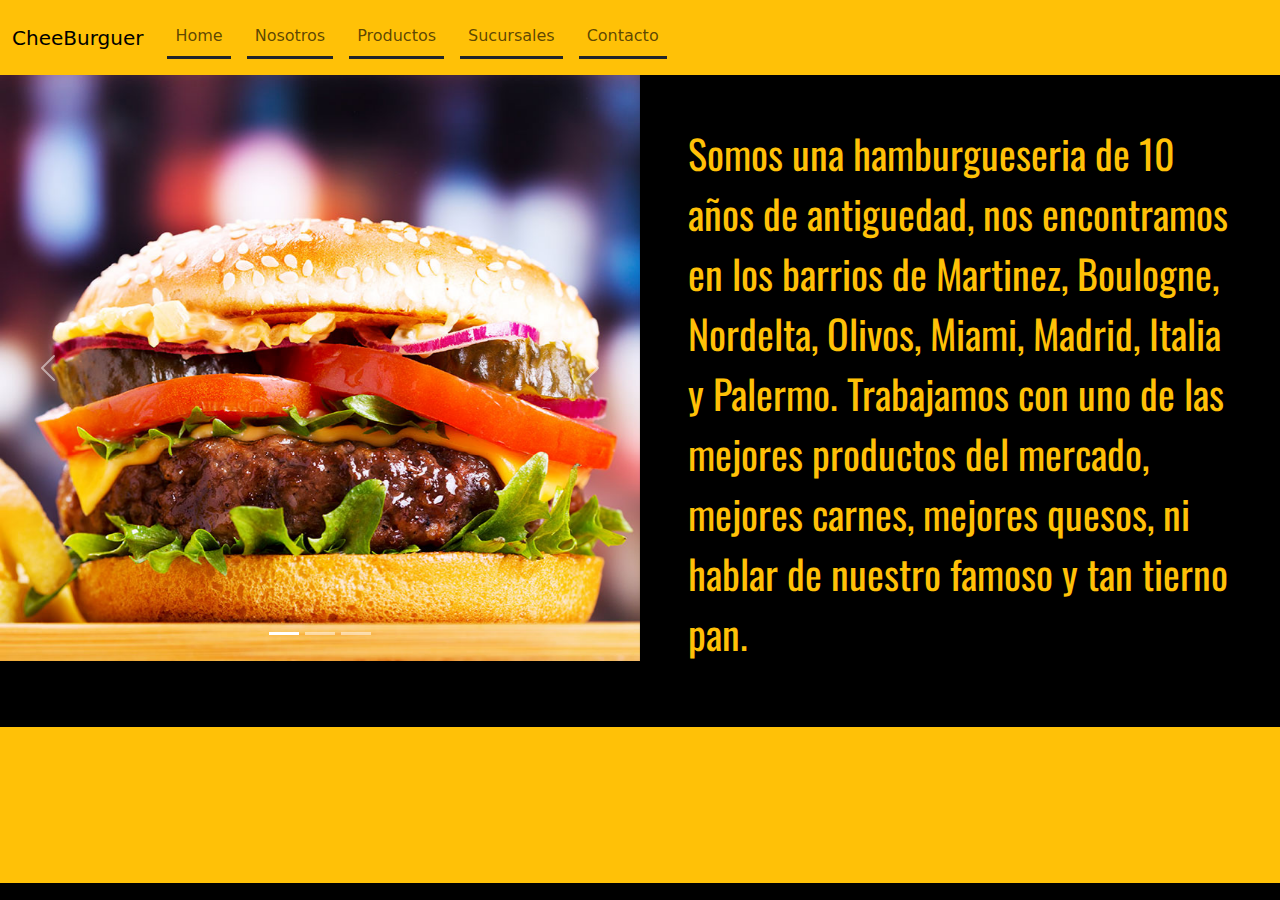
<file: index.html>
<!DOCTYPE html>
<html lang="es">
<head>
    <meta charset="UTF-8">
    <meta http-equiv="X-UA-Compatible" content="IE=edge">
    <meta name="viewport" content="width=device-width, initial-scale=1.0">
    <title>Home</title>
    <link rel="stylesheet" href="https://cdn.jsdelivr.net/npm/bootstrap@5.3.0-alpha1/dist/css/bootstrap.min.css">
    <link rel="stylesheet" href="https://cdnjs.cloudflare.com/ajax/libs/font-awesome/6.2.1/css/all.min.css" integrity="sha512-MV7K8+y+gLIBoVD59lQIYicR65iaqukzvf/nwasF0nqhPay5w/9lJmVM2hMDcnK1OnMGCdVK+iQrJ7lzPJQd1w==" crossorigin="anonymous" referrerpolicy="no-referrer" />
    <link rel="icon" href="hamburguesa-con-queso.ico">
    <link rel="stylesheet" href="estilos.css">
    <meta name="description" content="Este es el inicio de la pagina">
    <meta name="keywords" content="hamburguesa, mejores hamburguesas, cheddar, queso, panes, burguer, cheese">
    
</head>
<body>

    <header>

        <nav class="navbar navbar-expand-lg bg-warning py-3">
            <div class="container-fluid">
              <a class="navbar-brand" href="#">CheeBurguer</a>
              <button class="navbar-toggler" type="button" data-bs-toggle="collapse" data-bs-target="#navbarNav" aria-controls="navbarNav" aria-expanded="false" aria-label="Toggle navigation">
                <span class="navbar-toggler-icon"></span>
              </button>
              <div class="collapse navbar-collapse" id="navbarNav">
                <ul class="navbar-nav">
                  <li class="nav-item">
                    <a class="nav-link border-bottom mx-2 border-dark border-3" aria-current="page" href="#">Home</a>
                  </li>
                  <li class="nav-item">
                    <a class="nav-link border-bottom mx-2 border-dark border-3" href="paginas/nosotros.html">Nosotros</a>
                  </li>
                  <li class="nav-item">
                    <a class="nav-link border-bottom mx-2 border-dark border-3" href="paginas/productos.html">Productos</a>
                  </li>
                  <li class="nav-item">
                    <a class="nav-link border-bottom mx-2 border-dark border-3" href="paginas/sucursales.html">Sucursales</a>
                  </li>
                  <li class="nav-item">
                    <a class="nav-link border-bottom mx-2 border-dark border-3" href="paginas/contacto.html">Contacto</a>
                  </li>
                </ul>
              </div>
            </div>
          </nav>

    </header>

    <main>

        <section class="container-fluid">
            <div class="row">
                <div class="col-12 col-lg-6 p-0">
                    <div id="carouselExampleIndicators" class="carousel slide">
                        <div class="carousel-indicators">
                          <button type="button" data-bs-target="#carouselExampleIndicators" data-bs-slide-to="0" class="active" aria-current="true" aria-label="Slide 1"></button>
                          <button type="button" data-bs-target="#carouselExampleIndicators" data-bs-slide-to="1" aria-label="Slide 2"></button>
                          <button type="button" data-bs-target="#carouselExampleIndicators" data-bs-slide-to="2" aria-label="Slide 3"></button>
                        </div>
                        <div class="carousel-inner">
                          <div class="carousel-item active">
                            <img src="/imagenes/hambur.jpg" class="d-block img-fluid w-100" alt="...">
                          </div>
                          <div class="carousel-item">
                            <img src="/imagenes/hambur.jpg" class="d-block img-fluid w-100" alt="...">
                          </div>
                          <div class="carousel-item">
                            <img src="/imagenes/hambur.jpg" class="d-block img-fluid w-100"  alt="...">
                          </div>
                        </div>
                        <button class="carousel-control-prev" type="button" data-bs-target="#carouselExampleIndicators" data-bs-slide="prev">
                          <span class="carousel-control-prev-icon" aria-hidden="true"></span>
                          <span class="visually-hidden">Previous</span>
                        </button>
                        <button class="carousel-control-next" type="button" data-bs-target="#carouselExampleIndicators" data-bs-slide="next">
                          <span class="carousel-control-next-icon" aria-hidden="true"></span>
                          <span class="visually-hidden">Next</span>
                        </button>
                    </div>
                </div>
                <div class="col-12 col-lg-6 p-5 d-flex align-items-center">
                    <p class="p text-warning fs-1">Somos una hamburgueseria de 10 años de antiguedad, nos encontramos en los barrios de Martinez, Boulogne, Nordelta, Olivos, Miami, Madrid, Italia y Palermo. Trabajamos con uno de las mejores productos del mercado, mejores carnes, mejores quesos, ni hablar de nuestro famoso y tan tierno pan.</p>
                </div>
            </div>
        </section>

    </main>

    <footer class="p-5 bg-warning text-center">
        <div>
            <i class="fa-brands fa-facebook fs-1 mx-5"></i>
            <i class="fa-brands fa-instagram fs-1 mx-5"></i>
            <i class="fa-brands fa-twitter fs-1 mx-5"></i>
        </div>
    </footer>


    <script src="https://cdn.jsdelivr.net/npm/bootstrap@5.3.0-alpha1/dist/js/bootstrap.bundle.min.js"></script>
    
</body>
</html>
</file>
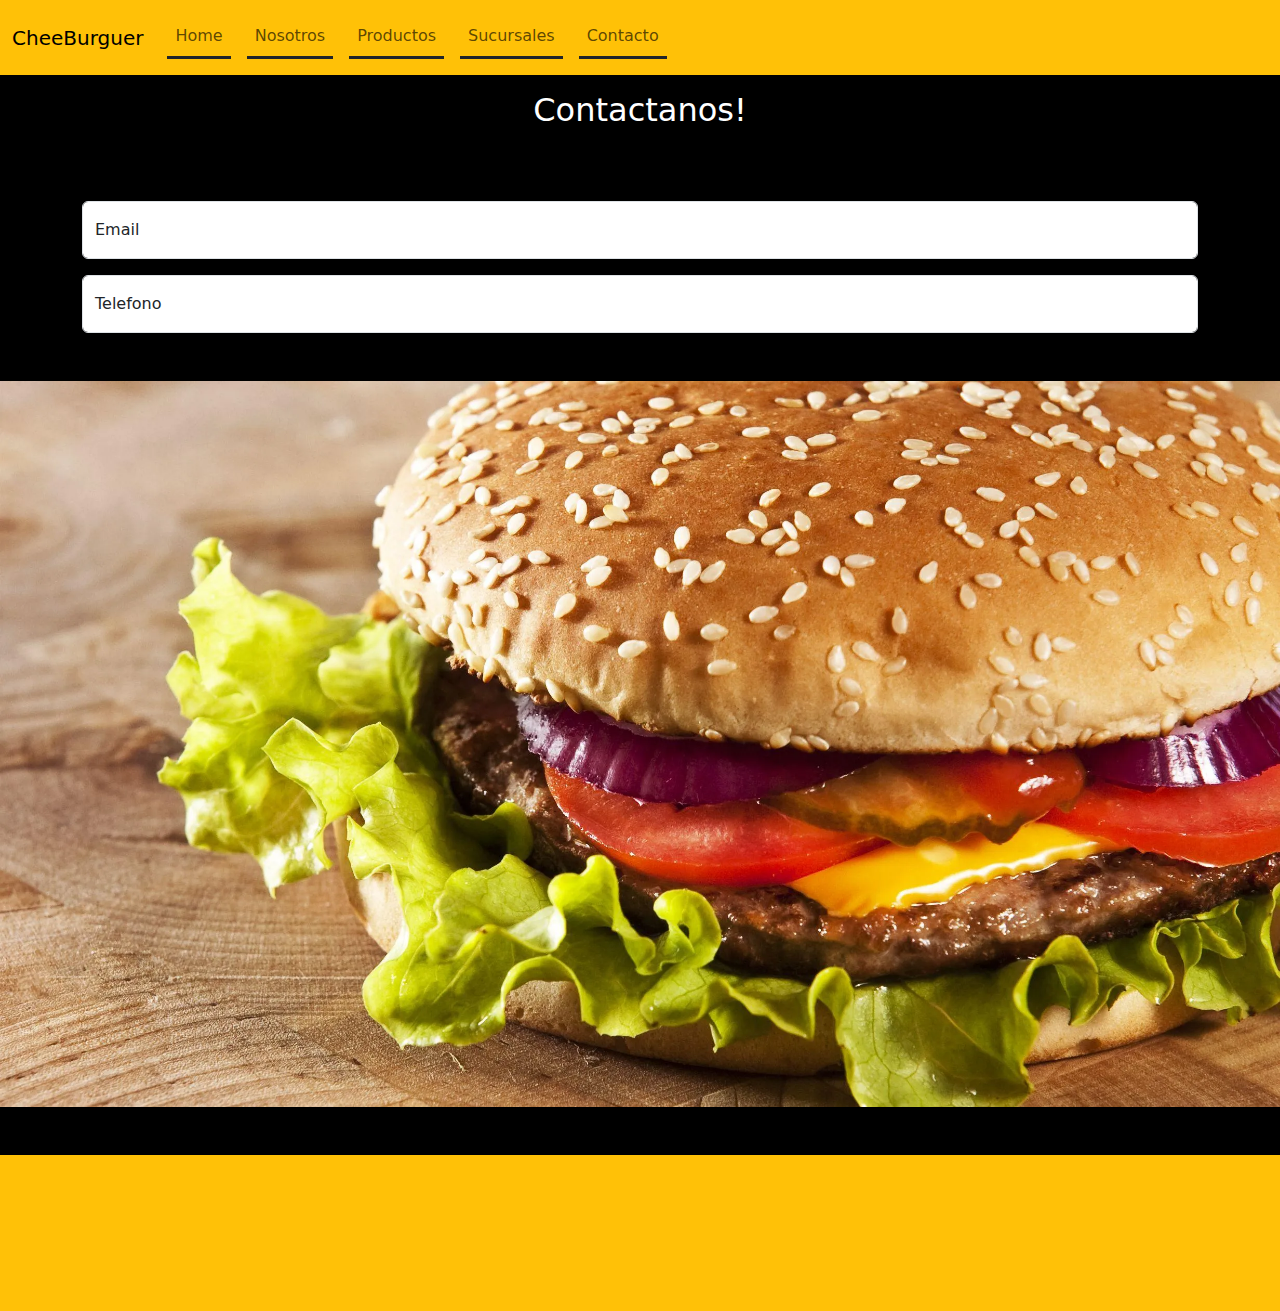
<file: paginas/contacto.html>
<!DOCTYPE html>
<html lang="en">
<head>
    <meta charset="UTF-8">
    <meta http-equiv="X-UA-Compatible" content="IE=edge">
    <meta name="viewport" content="width=device-width, initial-scale=1.0">
    <title>Contacto</title>
    <link rel="stylesheet" href="https://cdn.jsdelivr.net/npm/bootstrap@5.3.0-alpha1/dist/css/bootstrap.min.css">
    <link rel="stylesheet" href="https://cdnjs.cloudflare.com/ajax/libs/font-awesome/6.2.1/css/all.min.css" integrity="sha512-MV7K8+y+gLIBoVD59lQIYicR65iaqukzvf/nwasF0nqhPay5w/9lJmVM2hMDcnK1OnMGCdVK+iQrJ7lzPJQd1w==" crossorigin="anonymous" referrerpolicy="no-referrer" />
    <link rel="icon" href="../hamburguesa-con-queso.ico">
    <link rel="stylesheet" href="../estilos.css">
    <link rel="preconnect" href="https://fonts.googleapis.com"><link rel="preconnect" href="https://fonts.gstatic.com" crossorigin><link href="https://fonts.googleapis.com/css2?family=Noto+Sans+JP&display=swap" rel="stylesheet">
    <meta name="description" content="Aca vas a poder comunicarte con nosostros ante cualquier duda o problema">
    <meta name="keywords" content="hamburguesa, mejores hamburguesas, cheddar, queso, panes, burguer, cheese">
</head>
<body>

    <header>

        <nav class="navbar navbar-expand-lg bg-warning py-3">
            <div class="container-fluid">
              <a class="navbar-brand" href="#">CheeBurguer</a>
              <button class="navbar-toggler" type="button" data-bs-toggle="collapse" data-bs-target="#navbarNav" aria-controls="navbarNav" aria-expanded="false" aria-label="Toggle navigation">
                <span class="navbar-toggler-icon"></span>
              </button>
              <div class="collapse navbar-collapse" id="navbarNav">
                <ul class="navbar-nav">
                  <li class="nav-item">
                    <a class="nav-link border-bottom mx-2 border-dark border-3" aria-current="page" href="../index.html">Home</a>
                  </li>
                  <li class="nav-item">
                    <a class="nav-link border-bottom mx-2 border-dark border-3" href="nosotros.html">Nosotros</a>
                  </li>
                  <li class="nav-item">
                    <a class="nav-link border-bottom mx-2 border-dark border-3" href="productos.html">Productos</a>
                  </li>
                  <li class="nav-item">
                    <a class="nav-link border-bottom mx-2 border-dark border-3" href="sucursales.html">Sucursales</a>
                  </li>
                  <li class="nav-item">
                    <a class="nav-link border-bottom mx-2 border-dark border-3" href="contacto.html">Contacto</a>
                  </li>
                </ul>
              </div>
            </div>
          </nav>

    </header>

    <main>
        <section>
            <h2 class=" titulo text-center py-3">Contactanos!</h2>
        </section>

        <form class="container py-5">
            <div class="form-floating mb-3">
                <input type="email" class="form-control" id="floatingInput" placeholder="name@example.com">
                <label for="floatingInput">Email</label>
            </div>
            <div class="form-floating">
                <input type="tel" class="form-control" id="floatingPassword" placeholder="Password">
                <label for="floatingPassword">Telefono</label>
            </div>
        </form>

        <img src="../imagenes/contact.webp" class="w-100" alt="">
       
    </main>

    <footer class="p-5 bg-warning text-center mt-5">
        <div>
            <i class="fa-brands fa-facebook fs-1 mx-5"></i>
            <i class="fa-brands fa-instagram fs-1 mx-5"></i>
            <i class="fa-brands fa-twitter fs-1 mx-5"></i>
        </div>
    </footer>


    <script src="https://cdn.jsdelivr.net/npm/bootstrap@5.3.0-alpha1/dist/js/bootstrap.bundle.min.js"></script>
    
</body>
</html>
</file>
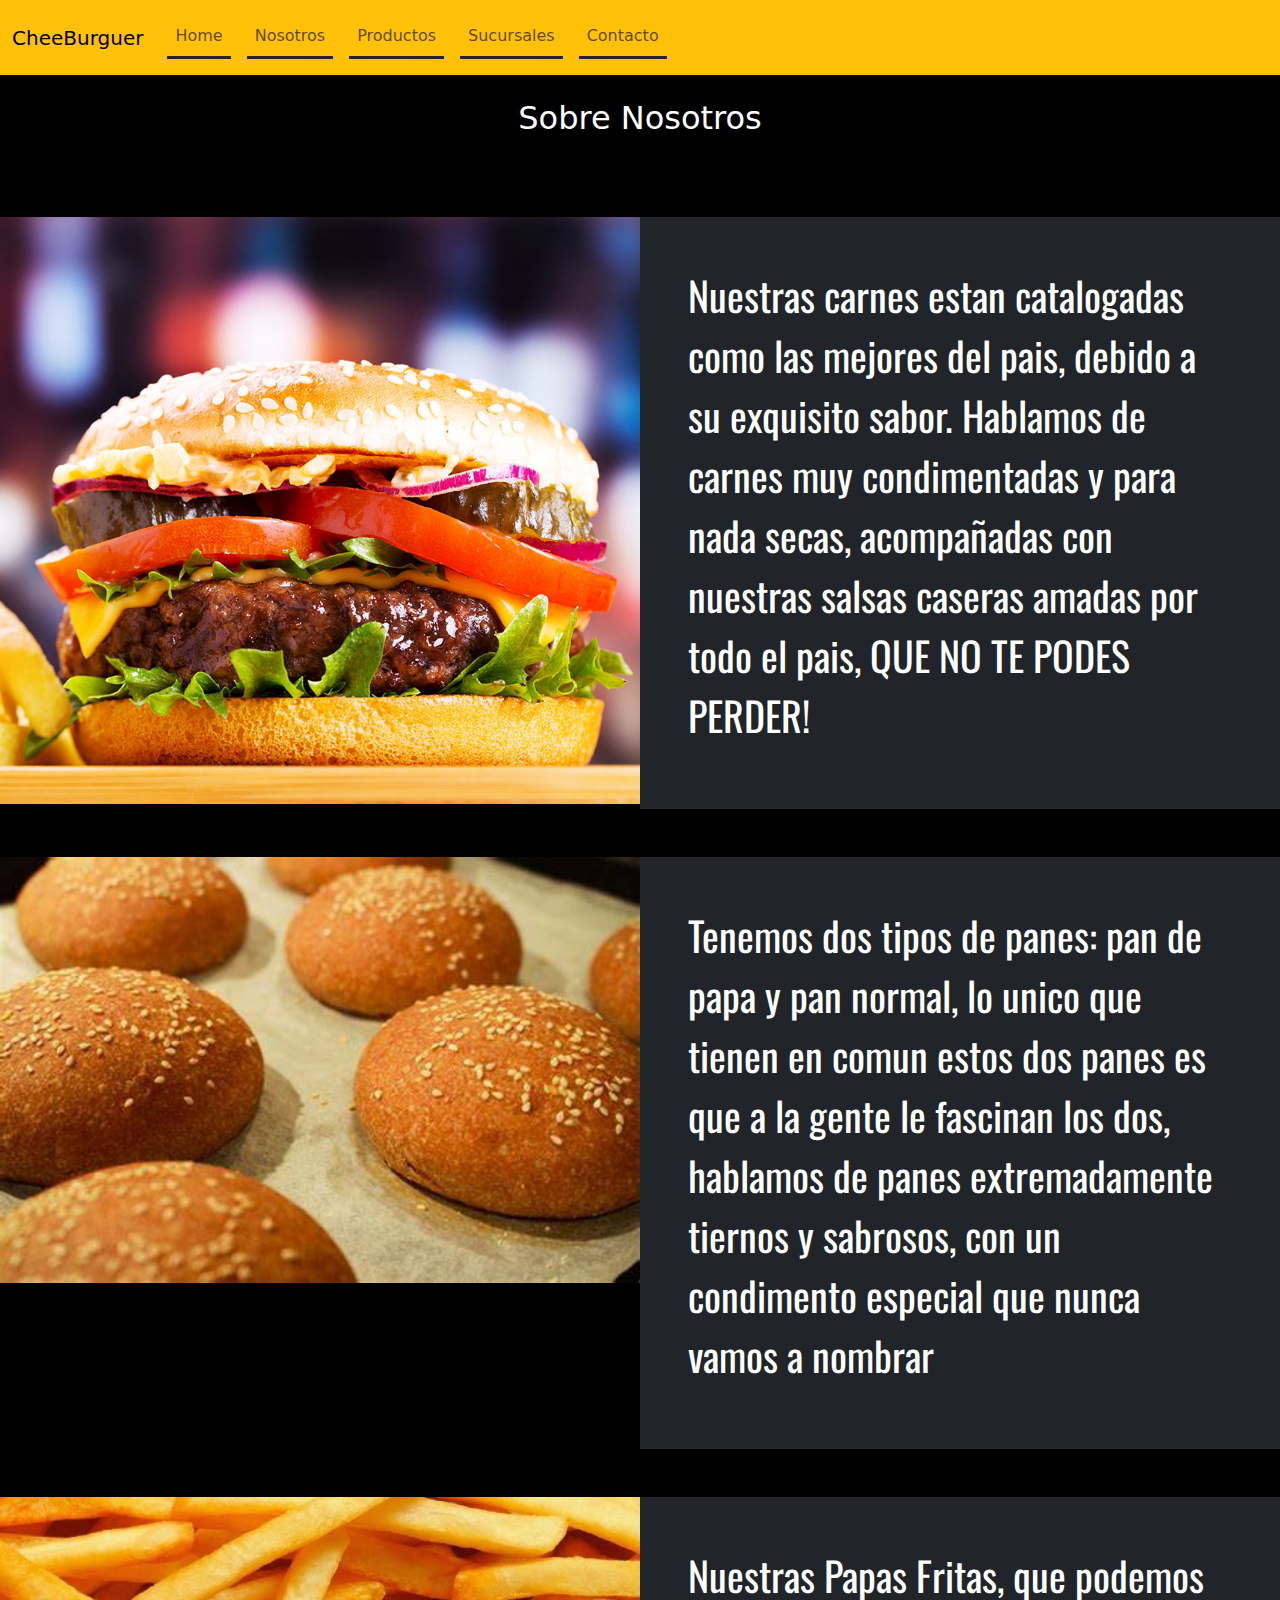
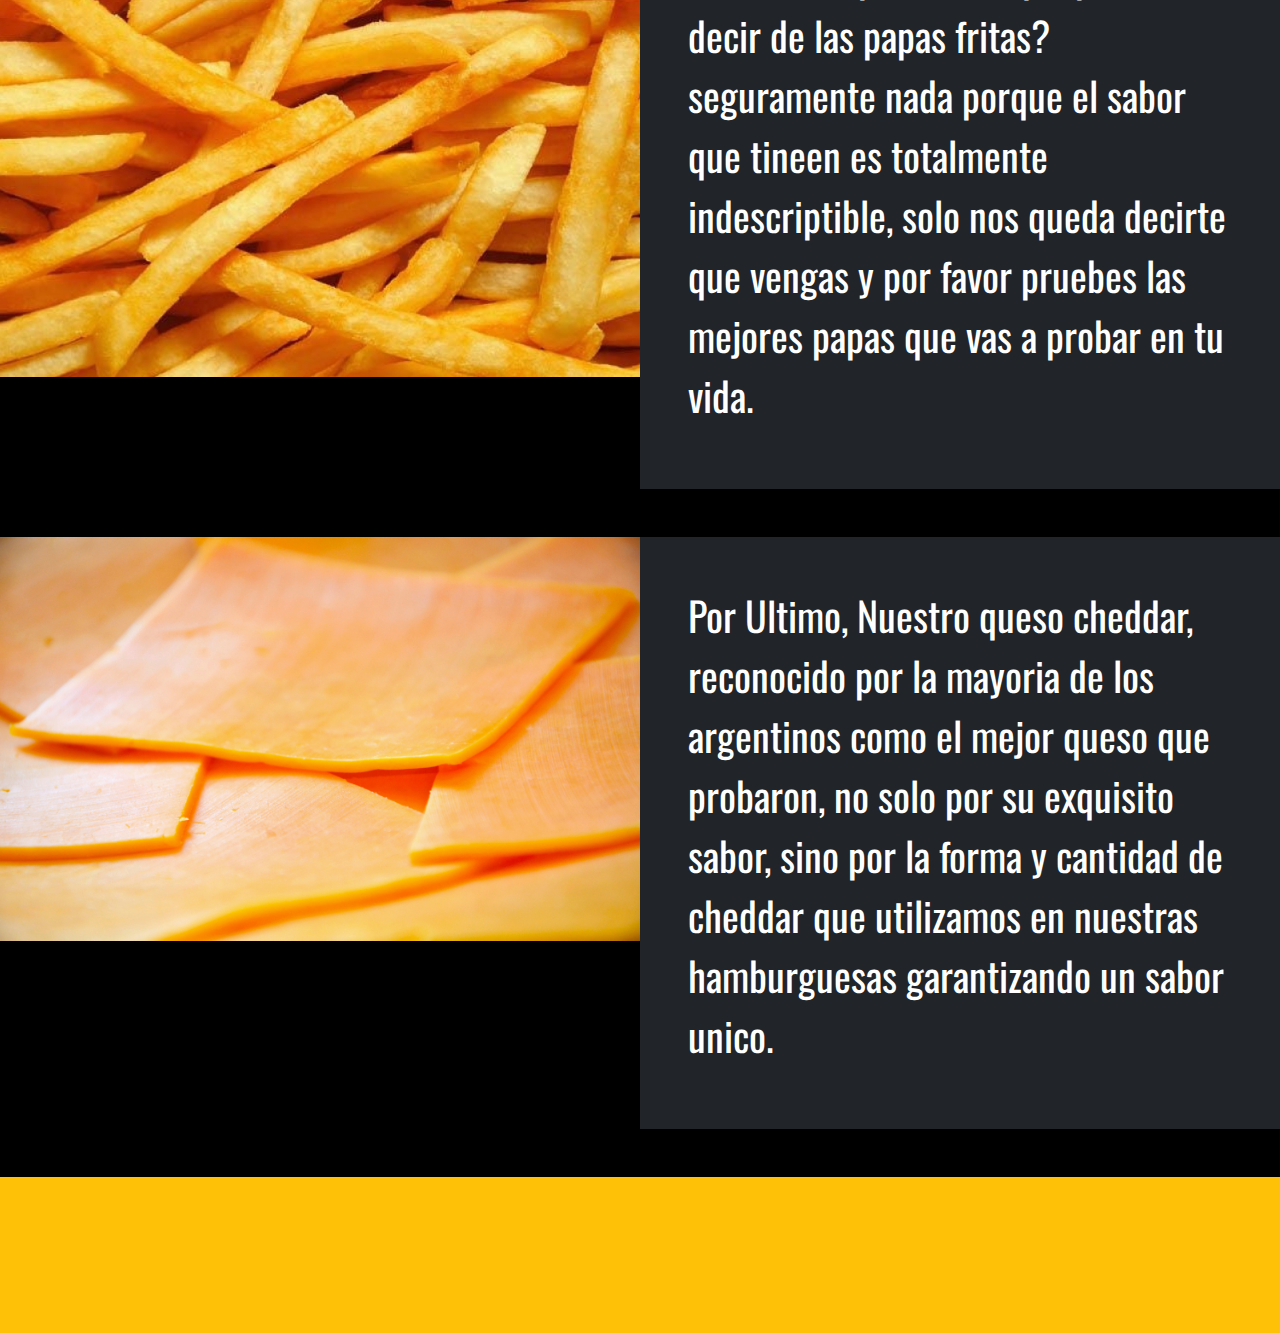
<file: paginas/nosotros.html>
<!DOCTYPE html>
<html lang="es">
<head>
    <meta charset="UTF-8">
    <meta http-equiv="X-UA-Compatible" content="IE=edge">
    <meta name="viewport" content="width=device-width, initial-scale=1.0">
    <title>Nosotros</title>
    <link rel="stylesheet" href="https://cdn.jsdelivr.net/npm/bootstrap@5.3.0-alpha1/dist/css/bootstrap.min.css">
    <link rel="stylesheet" href="https://cdnjs.cloudflare.com/ajax/libs/font-awesome/6.2.1/css/all.min.css" integrity="sha512-MV7K8+y+gLIBoVD59lQIYicR65iaqukzvf/nwasF0nqhPay5w/9lJmVM2hMDcnK1OnMGCdVK+iQrJ7lzPJQd1w==" crossorigin="anonymous" referrerpolicy="no-referrer" />
    <link rel="icon" href="../hamburguesa-con-queso.ico">
    <link rel="stylesheet" href="../estilos.css">
    <meta name="description" content="Aca vas a poder encontrar datos sobre nosotros y de los productos que usamos">
    <meta name="keywords" content="hamburguesa, mejores hamburguesas, cheddar, queso, panes, burguer, cheese">
</head>
<body>

    <header>

        <nav class="navbar navbar-expand-lg bg-warning py-3">
            <div class="container-fluid">
              <a class="navbar-brand" href="#">CheeBurguer</a>
              <button class="navbar-toggler" type="button" data-bs-toggle="collapse" data-bs-target="#navbarNav" aria-controls="navbarNav" aria-expanded="false" aria-label="Toggle navigation">
                <span class="navbar-toggler-icon"></span>
              </button>
              <div class="collapse navbar-collapse" id="navbarNav">
                <ul class="navbar-nav">
                  <li class="nav-item">
                    <a class="nav-link border-bottom mx-2 border-dark border-3" aria-current="page" href="../index.html">Home</a>
                  </li>
                  <li class="nav-item">
                    <a class="nav-link border-bottom mx-2 border-dark border-3" href="nosotros.html">Nosotros</a>
                  </li>
                  <li class="nav-item">
                    <a class="nav-link border-bottom mx-2 border-dark border-3" href="productos.html">Productos</a>
                  </li>
                  <li class="nav-item">
                    <a class="nav-link border-bottom mx-2 border-dark border-3" href="sucursales.html">Sucursales</a>
                  </li>
                  <li class="nav-item">
                    <a class="nav-link border-bottom mx-2 border-dark border-3" href="contacto.html">Contacto</a>
                  </li>
                </ul>
              </div>
            </div>
          </nav>

    </header>

    <main>

        <section class="titulo text-center py-4">
            <h2 class="p">Sobre Nosotros</h2>
        </section>

        <section class="container-fluid">

            <div class="row my-5">
                <div class="col-12 col-lg-6 p-0">
                    <img src="../imagenes/hambur.jpg" class="d-block img-fluid w-100" alt="...">
                </div>
                <div class="col-12 col-lg-6 bg-dark p-5 d-flex align-items-center">
                    <p class="p text-white fs-1">Nuestras carnes estan catalogadas como las mejores del pais, debido a su exquisito sabor. Hablamos de carnes muy condimentadas y para nada secas, acompañadas con nuestras salsas caseras amadas por todo el pais, QUE NO TE PODES PERDER!</p>
                </div>
            </div>

            <div class="row my-5">
                <div class="col-12 col-lg-6 p-0">
                    <img src="../imagenes/pan.jpg" class="d-block img-fluid w-100" alt="...">
                </div>
                <div class="col-12 col-lg-6 bg-dark p-5 d-flex align-items-center">
                    <p class="p text-white fs-1">Tenemos dos tipos de panes: pan de papa y pan normal, lo unico que tienen en comun estos dos panes es que a la gente le fascinan los dos, hablamos de panes extremadamente tiernos y sabrosos, con un condimento especial que nunca vamos a nombrar</p>
                </div>
            </div>

            <div class="row my-5">
                <div class="col-12 col-lg-6 p-0">
                    <img src="../imagenes/papas.jpg" class="d-block img-fluid w-100" alt="...">
                </div>
                <div class="col-12 col-lg-6 bg-dark p-5 d-flex align-items-center">
                    <p class="p text-white fs-1">Nuestras Papas Fritas, que podemos decir de las papas fritas? seguramente nada porque el sabor que tineen es totalmente indescriptible, solo nos queda decirte que vengas y por favor pruebes las mejores papas que vas a probar en tu vida.</p>
                </div>
            </div>

            <div class="row my-5">
                <div class="col-12 col-lg-6 p-0">
                    <img src="../imagenes/quesocheddar.jpg" class="d-block img-fluid w-100" alt="...">
                </div>
                <div class="col-12 col-lg-6 bg-dark p-5 d-flex align-items-center">
                    <p class="p text-white fs-1">Por Ultimo, Nuestro queso cheddar, reconocido por la mayoria de los argentinos como el mejor queso que probaron, no solo por su exquisito sabor, sino por la forma y cantidad de cheddar que utilizamos en nuestras hamburguesas garantizando un sabor unico.</p>
                </div>
            </div>
            
            </div>
        </section>

    </main>

    <footer class="p-5 bg-warning text-center">
        <div>
            <i class="fa-brands fa-facebook fs-1 mx-5"></i>
            <i class="fa-brands fa-instagram fs-1 mx-5"></i>
            <i class="fa-brands fa-twitter fs-1 mx-5"></i>
        </div>
    </footer>

    
    <script src="https://cdn.jsdelivr.net/npm/bootstrap@5.3.0-alpha1/dist/js/bootstrap.bundle.min.js"></script>
    
</body>
</html>
</file>
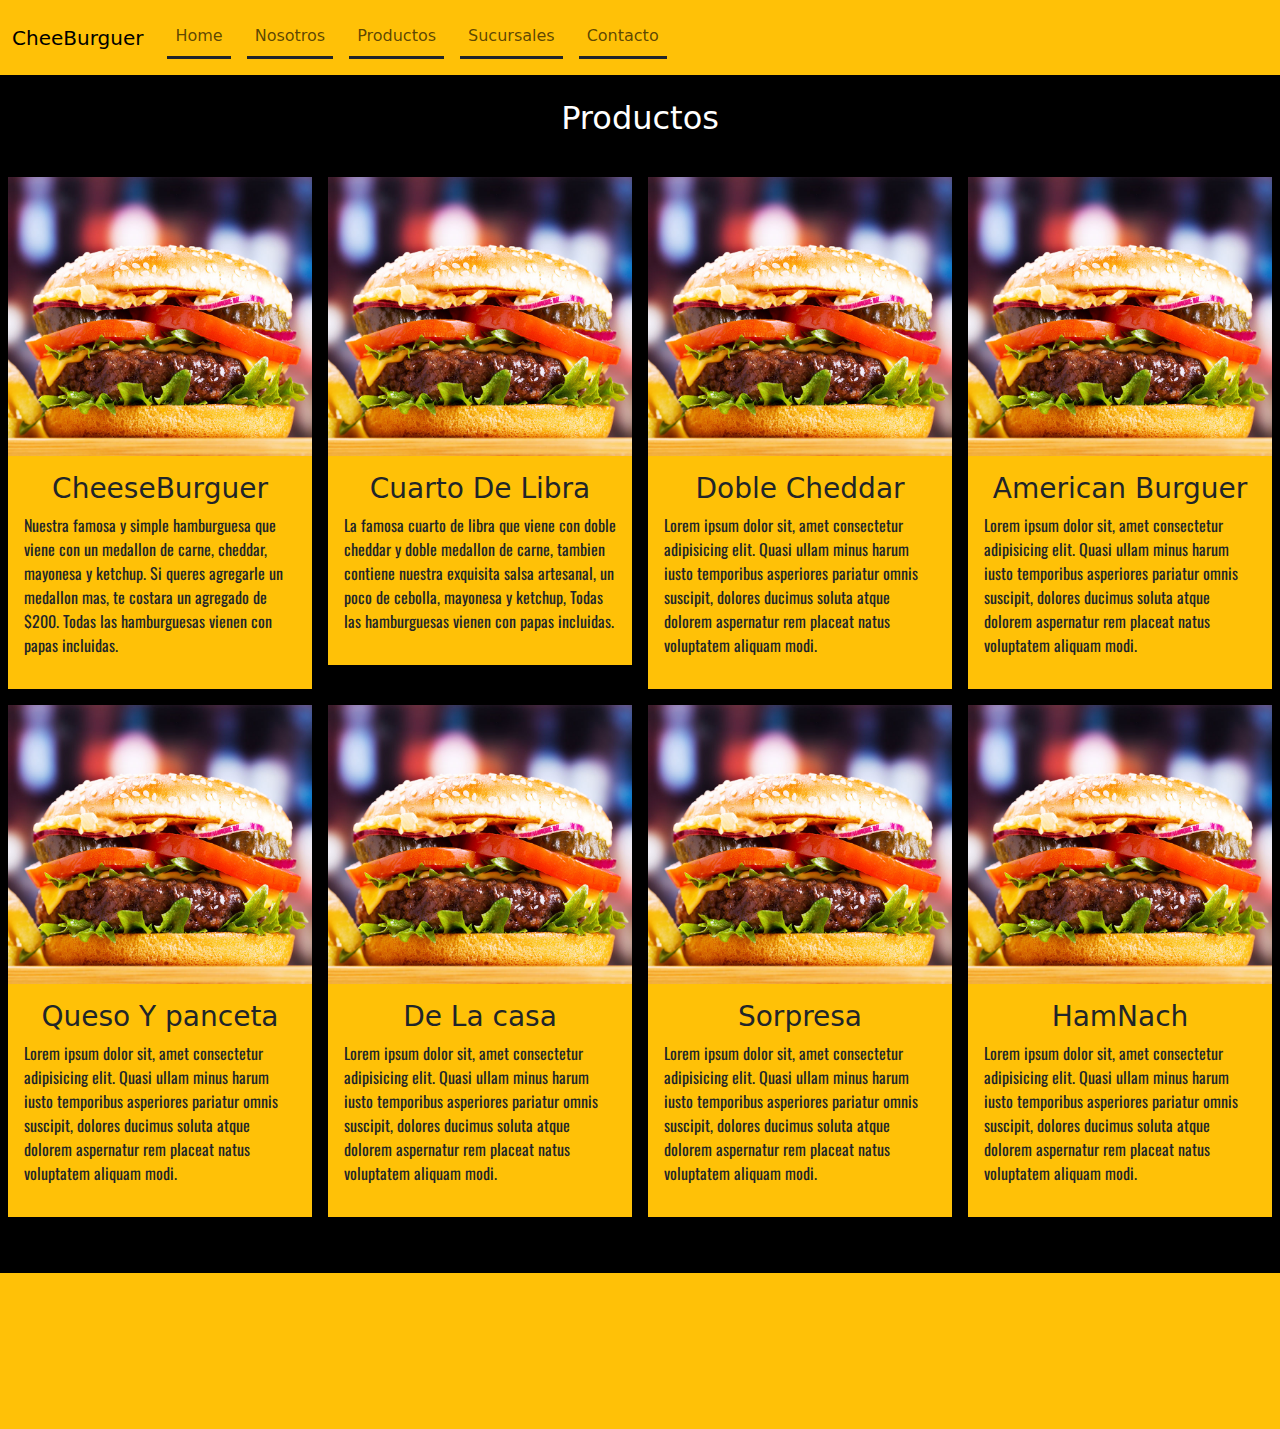
<file: paginas/productos.html>
<!DOCTYPE html>
<html lang="es">
<head>
    <meta charset="UTF-8">
    <meta http-equiv="X-UA-Compatible" content="IE=edge">
    <meta name="viewport" content="width=device-width, initial-scale=1.0">
    <title>Productos</title>
    <link rel="stylesheet" href="https://cdn.jsdelivr.net/npm/bootstrap@5.3.0-alpha1/dist/css/bootstrap.min.css">
    <link rel="stylesheet" href="https://cdnjs.cloudflare.com/ajax/libs/font-awesome/6.2.1/css/all.min.css" integrity="sha512-MV7K8+y+gLIBoVD59lQIYicR65iaqukzvf/nwasF0nqhPay5w/9lJmVM2hMDcnK1OnMGCdVK+iQrJ7lzPJQd1w==" crossorigin="anonymous" referrerpolicy="no-referrer" />
    <link rel="icon" href="../hamburguesa-con-queso.ico">
    <link rel="stylesheet" href="../estilos.css">
    <meta name="description" content="Aca vas a encontrar los productos que ofrecemos">
    <meta name="keywords" content="hamburguesa, mejores hamburguesas, cheddar, queso, panes, burguer, cheese">
    
    
</head>
<body>

    <header>

        <nav class="navbar navbar-expand-lg bg-warning py-3">
            <div class="container-fluid">
              <a class="navbar-brand" href="#">CheeBurguer</a>
              <button class="navbar-toggler" type="button" data-bs-toggle="collapse" data-bs-target="#navbarNav" aria-controls="navbarNav" aria-expanded="false" aria-label="Toggle navigation">
                <span class="navbar-toggler-icon"></span>
              </button>
              <div class="collapse navbar-collapse" id="navbarNav">
                <ul class="navbar-nav">
                  <li class="nav-item">
                    <a class="nav-link border-bottom mx-2 border-dark border-3" aria-current="page" href="../index.html">Home</a>
                  </li>
                  <li class="nav-item">
                    <a class="nav-link border-bottom mx-2 border-dark border-3" href="nosotros.html">Nosotros</a>
                  </li>
                  <li class="nav-item">
                    <a class="nav-link border-bottom mx-2 border-dark border-3" href="productos.html">Productos</a>
                  </li>
                  <li class="nav-item">
                    <a class="nav-link border-bottom mx-2 border-dark border-3" href="sucursales.html"> Sucursales</a>
                  </li>
                  <li class="nav-item">
                    <a class="nav-link border-bottom mx-2 border-dark border-3" href="contacto.html">Contacto</a>
                  </li>
                </ul>
              </div>
            </div>
          </nav>

    </header>


    <main>
        <section class="titulo text-center py-4">
            <h2>Productos</h2>
        </section>
        
        <section class="container-fluid">
            <div class="row row-cols-1 row-cols-md-4 d-flex justify-content-center">
                <div class="col p-2">
                    <div class="bg-warning">
                        <div>
                            <img src="../imagenes/hambur.jpg" class="img-fluid" alt="">
                        </div>
                        <div class="p-3 text-dark">
                            <h3 class="p text-center">CheeseBurguer</h3>
                            <p>Nuestra famosa y simple hamburguesa que viene con un medallon de carne, cheddar, mayonesa y ketchup. Si queres agregarle un medallon mas, te costara un agregado de $200. Todas las hamburguesas vienen con papas incluidas. 
                            </p>
                        </div>
                    </div>
                </div>
        
                <div class="col p-2">
                    <div class="bg-warning">
                        <div>
                            <img src="../imagenes/hambur.jpg" class="img-fluid" alt="">
                        </div>
                        <div class="p-3 text-dark">
                            <h3 class="p text-center">Cuarto De Libra</h3>
                            <p>La famosa cuarto de libra que viene con doble cheddar y doble medallon de carne, tambien contiene nuestra exquisita salsa artesanal, un poco de cebolla, mayonesa y ketchup, Todas las hamburguesas vienen con papas incluidas.</p>
                        </div>
                    </div>
                </div>
        
                <div class="col p-2">
                    <div class="bg-warning">
                        <div>
                            <img src="../imagenes/hambur.jpg" class="img-fluid" alt="">
                        </div>
                        <div class="p-3 text-dark">
                            <h3 class="p text-center">Doble Cheddar</h3>
                            <p>Lorem ipsum dolor sit, amet consectetur adipisicing elit. Quasi ullam minus harum iusto temporibus asperiores pariatur omnis suscipit, dolores ducimus soluta atque dolorem aspernatur rem placeat natus voluptatem aliquam modi.</p>
                        </div>
                    </div>
                </div>
        
                <div class="col p-2">
                    <div class="bg-warning">
                        <div>
                            <img src="../imagenes/hambur.jpg" class="img-fluid" alt="">
                        </div>
                        <div class="p-3 text-dark">
                            <h3 class="p text-center">American Burguer</h3>
                            <p>Lorem ipsum dolor sit, amet consectetur adipisicing elit. Quasi ullam minus harum iusto temporibus asperiores pariatur omnis suscipit, dolores ducimus soluta atque dolorem aspernatur rem placeat natus voluptatem aliquam modi.</p>
                        </div>
                    </div>
                </div>
        
                <div class="col p-2">
                    <div class="bg-warning">
                        <div>
                            <img src="../imagenes/hambur.jpg" class="img-fluid" alt="">
                        </div>
                        <div class="p-3 text-dark">
                            <h3 class="p text-center">Queso Y panceta</h3>
                            <p>Lorem ipsum dolor sit, amet consectetur adipisicing elit. Quasi ullam minus harum iusto temporibus asperiores pariatur omnis suscipit, dolores ducimus soluta atque dolorem aspernatur rem placeat natus voluptatem aliquam modi.</p>
                        </div>
                    </div>
                </div>
        
                <div class="col p-2">
                    <div class="bg-warning">
                        <div>
                            <img src="../imagenes/hambur.jpg" class="img-fluid" alt="">
                        </div>
                        <div class="p-3 text-dark">
                            <h3 class="p text-center">De La casa</h3>
                            <p>Lorem ipsum dolor sit, amet consectetur adipisicing elit. Quasi ullam minus harum iusto temporibus asperiores pariatur omnis suscipit, dolores ducimus soluta atque dolorem aspernatur rem placeat natus voluptatem aliquam modi.</p>
                        </div>
                    </div>
                </div>
        
                <div class="col p-2">
                    <div class="bg-warning">
                        <div>
                            <img src="../imagenes/hambur.jpg" class="img-fluid" alt="">
                        </div>
                        <div class="p-3 text-dark">
                            <h3 class="p text-center">Sorpresa</h3>
                            <p>Lorem ipsum dolor sit, amet consectetur adipisicing elit. Quasi ullam minus harum iusto temporibus asperiores pariatur omnis suscipit, dolores ducimus soluta atque dolorem aspernatur rem placeat natus voluptatem aliquam modi.</p>
                        </div>
                    </div>
                </div>
        
                <div class="col p-2">
                    <div class="bg-warning">
                        <div>
                            <img src="../imagenes/hambur.jpg" class="img-fluid" alt="">
                        </div>
                        <div class="p-3 text-dark">
                            <h3 class="p text-center">HamNach</h3>
                            <p>Lorem ipsum dolor sit, amet consectetur adipisicing elit. Quasi ullam minus harum iusto temporibus asperiores pariatur omnis suscipit, dolores ducimus soluta atque dolorem aspernatur rem placeat natus voluptatem aliquam modi.</p>
                        </div>
                    </div>
                </div>
            </div>
                
        
        </section>
    </main>


    <footer class="p-5 mt-5 bg-warning text-center">
        <div>
            <i class="fa-brands fa-facebook fs-1 mx-5"></i>
            <i class="fa-brands fa-instagram fs-1 mx-5"></i>
            <i class="fa-brands fa-twitter fs-1 mx-5"></i>
        </div>
    </footer>



    <script src="https://cdn.jsdelivr.net/npm/bootstrap@5.3.0-alpha1/dist/js/bootstrap.bundle.min.js"></script>
    
</body>
</html>
</file>
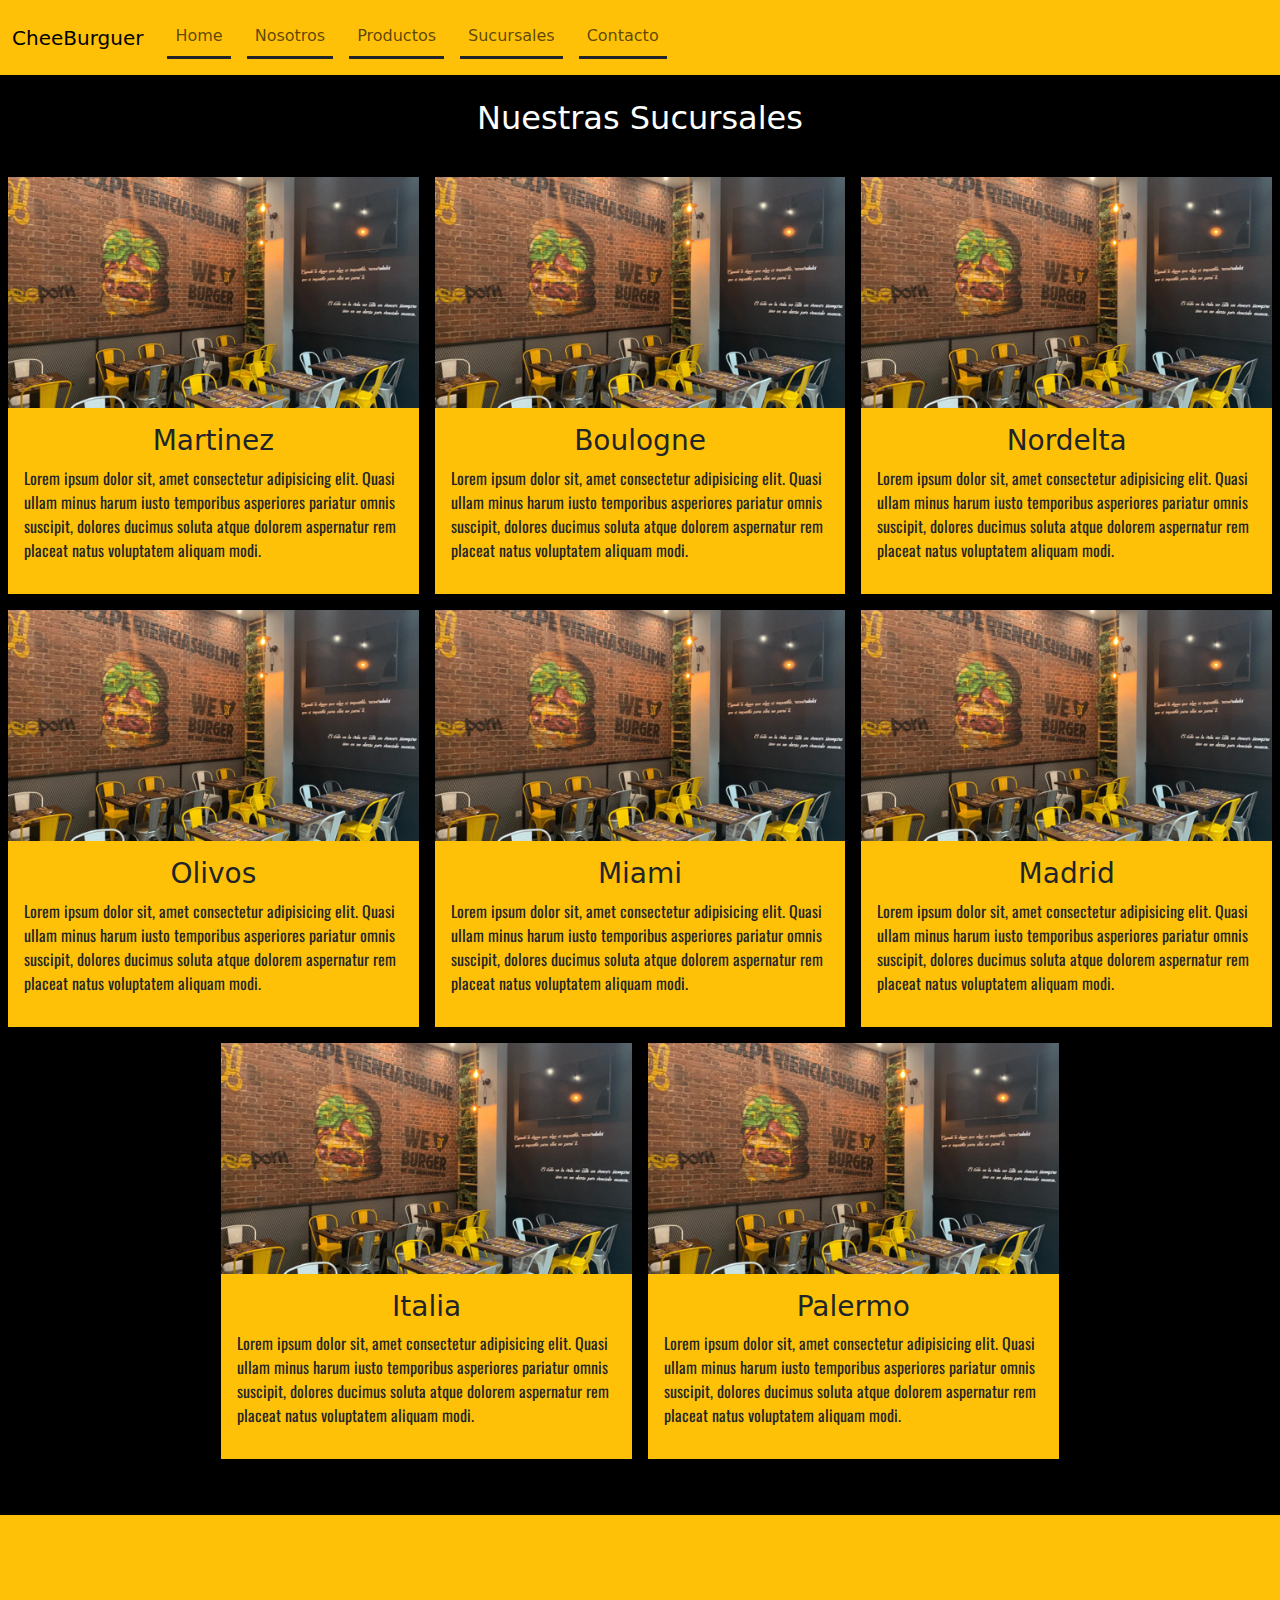
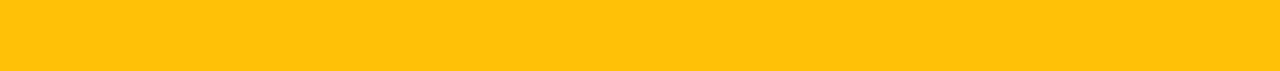
<file: paginas/sucursales.html>
<!DOCTYPE html>
<html lang="en">
<head>
    <meta charset="UTF-8">
    <meta http-equiv="X-UA-Compatible" content="IE=edge">
    <meta name="viewport" content="width=device-width, initial-scale=1.0">
    <title>Sucursales</title>
    <link rel="stylesheet" href="https://cdn.jsdelivr.net/npm/bootstrap@5.3.0-alpha1/dist/css/bootstrap.min.css">
    <link rel="stylesheet" href="https://cdnjs.cloudflare.com/ajax/libs/font-awesome/6.2.1/css/all.min.css" integrity="sha512-MV7K8+y+gLIBoVD59lQIYicR65iaqukzvf/nwasF0nqhPay5w/9lJmVM2hMDcnK1OnMGCdVK+iQrJ7lzPJQd1w==" crossorigin="anonymous" referrerpolicy="no-referrer" />
    <link rel="icon" href="../hamburguesa-con-queso.ico">
    <link rel="stylesheet" href="../estilos.css">
    <meta name="description" content="Aca vas a poder encontrar las sucursales de nuestro restaurante">
    <meta name="keywords" content="hamburguesa, mejores hamburguesas, cheddar, queso, panes, burguer, cheese">
</head>
<body>

    <header>

        <nav class="navbar navbar-expand-lg bg-warning py-3">
            <div class="container-fluid">
              <a class="navbar-brand" href="#">CheeBurguer</a>
              <button class="navbar-toggler" type="button" data-bs-toggle="collapse" data-bs-target="#navbarNav" aria-controls="navbarNav" aria-expanded="false" aria-label="Toggle navigation">
                <span class="navbar-toggler-icon"></span>
              </button>
              <div class="collapse navbar-collapse" id="navbarNav">
                <ul class="navbar-nav">
                  <li class="nav-item">
                    <a class="nav-link border-bottom mx-2 border-dark border-3" aria-current="page" href="../index.html">Home</a>
                  </li>
                  <li class="nav-item">
                    <a class="nav-link border-bottom mx-2 border-dark border-3" href="nosotros.html">Nosotros</a>
                  </li>
                  <li class="nav-item">
                    <a class="nav-link border-bottom mx-2 border-dark border-3" href="productos.html">Productos</a>
                  </li>
                  <li class="nav-item">
                    <a class="nav-link border-bottom mx-2 border-dark border-3" href="sucursales.html"> Sucursales</a>
                  </li>
                  <li class="nav-item">
                    <a class="nav-link border-bottom mx-2 border-dark border-3" href="contacto.html">Contacto</a>
                  </li>
                </ul>
              </div>
            </div>
          </nav>

    </header>


    <main>
        <section class="titulo text-center py-4">
            <h2>Nuestras Sucursales</h2>
        </section>
        
        <section class="container-fluid">
            <div class="row row-cols-1 row-cols-md-3 d-flex justify-content-center">
                <div class="col p-2">
                    <div class="bg-warning">
                        <div>
                            <img src="../imagenes/sucursal.jpg" class="img-fluid" alt="">
                        </div>
                        <div class="p-3 text-dark">
                            <h3 class="text-center">Martinez</h3>
                            <p>Lorem ipsum dolor sit, amet consectetur adipisicing elit. Quasi ullam minus harum iusto temporibus asperiores pariatur omnis suscipit, dolores ducimus soluta atque dolorem aspernatur rem placeat natus voluptatem aliquam modi.</p>
                        </div>
                    </div>
                </div>
        
                <div class="col p-2">
                    <div class="bg-warning">
                        <div>
                            <img src="../imagenes/sucursal.jpg" class="img-fluid" alt="">
                        </div>
                        <div class="p-3 text-dark">
                            <h3 class="text-center">Boulogne</h3>
                            <p>Lorem ipsum dolor sit, amet consectetur adipisicing elit. Quasi ullam minus harum iusto temporibus asperiores pariatur omnis suscipit, dolores ducimus soluta atque dolorem aspernatur rem placeat natus voluptatem aliquam modi.</p>
                        </div>
                    </div>
                </div>
        
                <div class="col p-2">
                    <div class="bg-warning">
                        <div>
                            <img src="../imagenes/sucursal.jpg" class="img-fluid" alt="">
                        </div>
                        <div class="p-3 text-dark">
                            <h3 class="text-center">Nordelta</h3>
                            <p>Lorem ipsum dolor sit, amet consectetur adipisicing elit. Quasi ullam minus harum iusto temporibus asperiores pariatur omnis suscipit, dolores ducimus soluta atque dolorem aspernatur rem placeat natus voluptatem aliquam modi.</p>
                        </div>
                    </div>
                </div>
        
                <div class="col p-2">
                    <div class="bg-warning">
                        <div>
                            <img src="../imagenes/sucursal.jpg" class="img-fluid" alt="">
                        </div>
                        <div class="p-3 text-dark">
                            <h3 class="text-center">Olivos</h3>
                            <p>Lorem ipsum dolor sit, amet consectetur adipisicing elit. Quasi ullam minus harum iusto temporibus asperiores pariatur omnis suscipit, dolores ducimus soluta atque dolorem aspernatur rem placeat natus voluptatem aliquam modi.</p>
                        </div>
                    </div>
                </div>
        
                <div class="col p-2">
                    <div class="bg-warning">
                        <div>
                            <img src="../imagenes/sucursal.jpg" class="img-fluid" alt="">
                        </div>
                        <div class="p-3 text-dark">
                            <h3 class="text-center">Miami</h3>
                            <p>Lorem ipsum dolor sit, amet consectetur adipisicing elit. Quasi ullam minus harum iusto temporibus asperiores pariatur omnis suscipit, dolores ducimus soluta atque dolorem aspernatur rem placeat natus voluptatem aliquam modi.</p>
                        </div>
                    </div>
                </div>
        
                <div class="col p-2">
                    <div class="bg-warning">
                        <div>
                            <img src="../imagenes/sucursal.jpg" class="img-fluid" alt="">
                        </div>
                        <div class="p-3 text-dark">
                            <h3 class="text-center">Madrid</h3>
                            <p>Lorem ipsum dolor sit, amet consectetur adipisicing elit. Quasi ullam minus harum iusto temporibus asperiores pariatur omnis suscipit, dolores ducimus soluta atque dolorem aspernatur rem placeat natus voluptatem aliquam modi.</p>
                        </div>
                    </div>
                </div>
        
                <div class="col p-2">
                    <div class="bg-warning">
                        <div>
                            <img src="../imagenes/sucursal.jpg" class="img-fluid" alt="">
                        </div>
                        <div class="p-3 text-dark">
                            <h3 class="text-center">Italia</h3>
                            <p>Lorem ipsum dolor sit, amet consectetur adipisicing elit. Quasi ullam minus harum iusto temporibus asperiores pariatur omnis suscipit, dolores ducimus soluta atque dolorem aspernatur rem placeat natus voluptatem aliquam modi.</p>
                        </div>
                    </div>
                </div>
        
                <div class="col p-2">
                    <div class="bg-warning">
                        <div>
                            <img src="../imagenes/sucursal.jpg" class="img-fluid" alt="">
                        </div>
                        <div class="p-3 text-dark">
                            <h3 class="text-center">Palermo</h3>
                            <p>Lorem ipsum dolor sit, amet consectetur adipisicing elit. Quasi ullam minus harum iusto temporibus asperiores pariatur omnis suscipit, dolores ducimus soluta atque dolorem aspernatur rem placeat natus voluptatem aliquam modi.</p>
                        </div>
                    </div>
                </div>
            </div>
                
        
        </section>
    </main>


    <footer class="p-5 mt-5 bg-warning text-center">
        <div>
            <i class="fa-brands fa-facebook fs-1 mx-5"></i>
            <i class="fa-brands fa-instagram fs-1 mx-5"></i>
            <i class="fa-brands fa-twitter fs-1 mx-5"></i>
        </div>
    </footer>




    <script src="https://cdn.jsdelivr.net/npm/bootstrap@5.3.0-alpha1/dist/js/bootstrap.bundle.min.js"></script>
    
</body>
</html>
</file>
<file: estilos.css>
@import url("https://fonts.googleapis.com/css2?family=Oswald&display=swap");
body {
  background-color: black;
}

.titulo {
  color: white;
}

p {
  font-family: "Oswald", sans-serif;
}

/*# sourceMappingURL=estilos.css.map */
</file>
